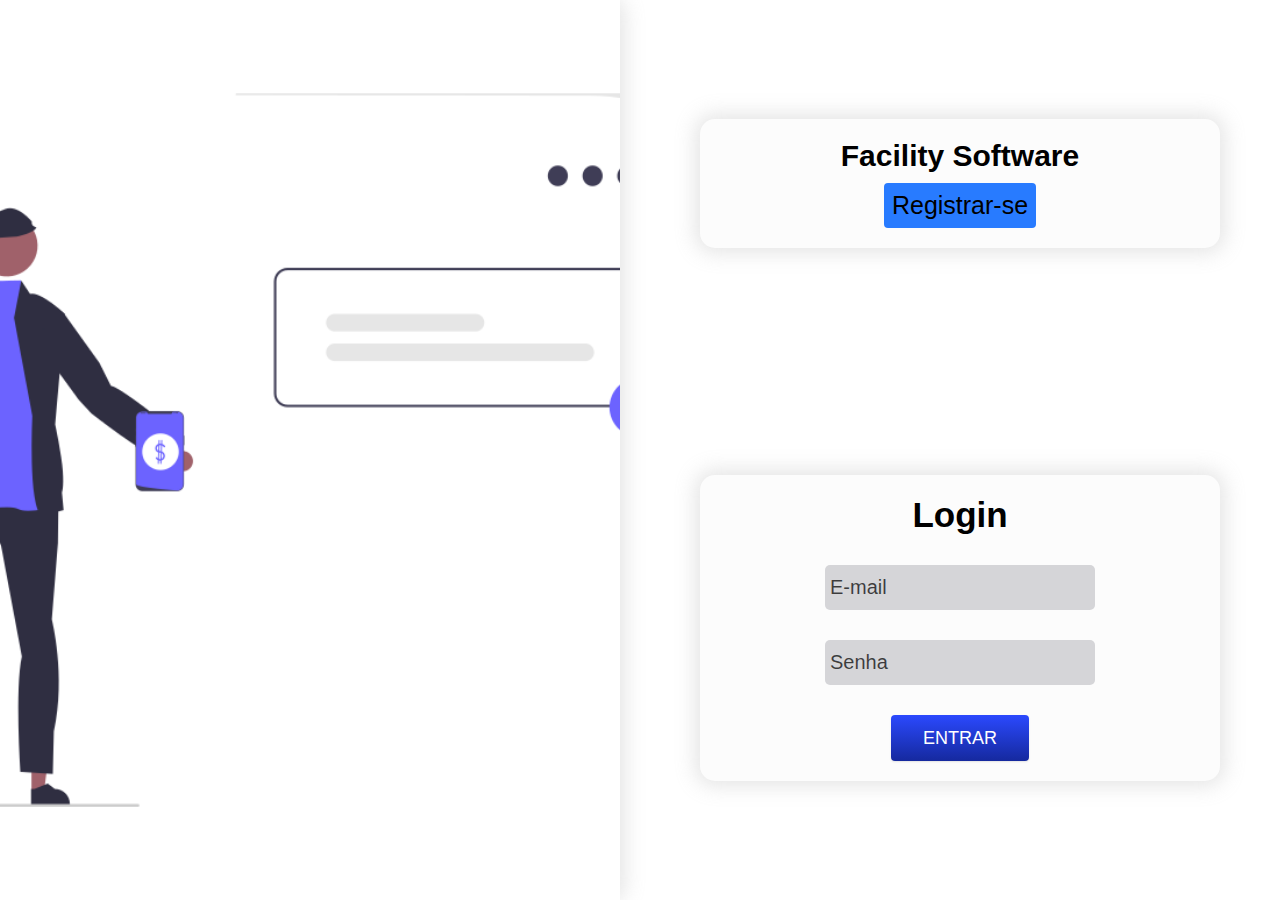
<file: index.html>
<!DOCTYPE html>
<html lang="pt-br">
<head>
    <meta charset="UTF-8">
    <meta http-equiv="X-UA-Compatible" content="IE=edge">
    <meta name="viewport" content="width=device-width, initial-scale=1.0">
    <title>Login ou Registro</title>
    <link rel="stylesheet" href="style.css">
</head>
<body>
    <main class="main-login">
        <section class="img-login">
            <img src="./img/undraw_Online_banking_re_kwqh.png" alt="">
        </section>
        <section class="section-login-register">
            <div class="saldacao-login">
                <h1>Facility Software</h1>
                <a href="registro.html" class="redirect-form">Registrar-se</a>
            </div>
            <div class="area-login-register">
                <h1 class="title-login">Login</h1>
                <form action="" class="form-login">
                    <input type="text" placeholder="E-mail">
                    <input type="text" placeholder="Senha">
                    <button class="botao-login">Entrar</button>
            </div>
            </form>
        </section>
    </main>
</body>
</html>
</file>
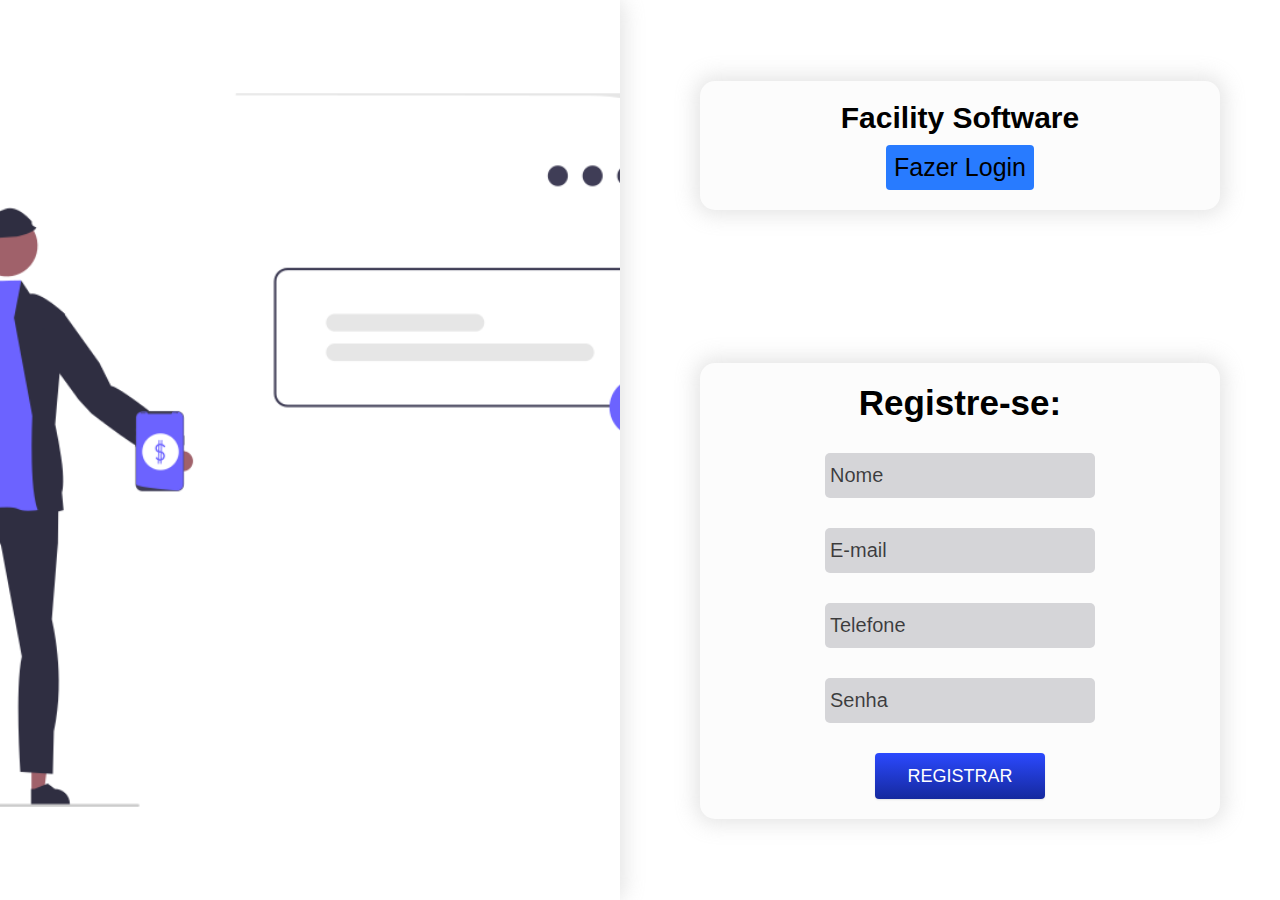
<file: registro.html>
<!DOCTYPE html>
<html lang="pt-br">
<head>
    <meta charset="UTF-8">
    <meta http-equiv="X-UA-Compatible" content="IE=edge">
    <meta name="viewport" content="width=device-width, initial-scale=1.0">
    <title>Login ou Registro</title>
    <link rel="stylesheet" href="style.css">
</head>
<body>
    <main class="main-login">
        <section class="img-login">
            <img src="./img/undraw_Online_banking_re_kwqh.png" alt="">
        </section>
        <section class="section-login-register">
            <div class="saldacao-login">
                <h1>Facility Software</h1>
                <a href="index.html" class="redirect-form">Fazer Login</a>
            </div>
            <div class="area-login-register">
                <h1 class="title-login">Registre-se:</h1>
                <form action="" class="form-login">
                    <input type="text" placeholder="Nome">
                    <input type="text" placeholder="E-mail">
                    <input type="text" placeholder="Telefone">
                    <input type="password" placeholder="Senha">
                    <button class="botao-login">Registrar</button>
            </div>
            </form>
        </section>
    </main>
</body>
</html>
</file>
<file: style.css>
/* ======VARIABLES=========== */
/* ====COLORS==== */
:root {
    /* --nav-color:; */
    --body-color: #fff;
    /* --h1-color:; */
    --font-color: #000;
    /* --header-color:; */
    --blue: #287bff;
    --white: #fff;
    --grey: #f5f5f5;
    --black: #000;
    --black1: #222;
    --black2: #999;
}

* {
    margin: 0;
    padding: 0;
}

body {
    margin: 0;
    padding: 0;
    color: var(--font-color);
    background-color: var(--body-color);
    width: 100%;
    min-height: 100vh;
    font-family: -apple-system, BlinkMacSystemFont, 'Segoe UI', Roboto, Oxygen, Ubuntu, Cantarell, 'Open Sans', 'Helvetica Neue', sans-serif;
}

li, ul {
    list-style: none;
}

a {
    text-decoration: none;
}


main {
    margin: 0;
    padding: 0 20px;
    margin-left: 60px;
    transition: 0.5s;
    /* overflow-x: hidden; */
}

div .title {
    max-height: 50px;
}

/* NAVBAR */

header {
    height: 100%;
    width: 50px;
    background-color: var(--blue);
    border-left: 10px solid var(--blue);
    transition: 0.5s;
    top: 0;
    left: 0;
    z-index: 900;
    display: flex;
    justify-content: center;
    align-items: flex-start;
    position: fixed;
    overflow: hidden;
}

/* ==========NAV-BAR========== */
nav {
    height: 100%;
    max-height: 700px;
    width: 100%;
    display: flex;
    justify-content: space-around;
    align-items: flex-start;
    flex-wrap: wrap;
}

.nav__menu {
    width: 100%;
    display: flex;
    flex-direction: row;
    justify-content: center;
    margin: 0;
    padding: 0;
    height: 600px;
    align-items: start;
}

.nav__list {
    display: flex;
    flex-direction: row;
    align-items: center;
    justify-content: left;
    height: 60%;
    column-gap: 1.5rem;
    flex-wrap: wrap;
    text-align: left;
    width: 100%;
}

.nav__item {
    height: 40px;
    width: 100%;
    display: flex;
    justify-content: left;
    align-items: center;
    text-align: left;
    padding: 10px;
    transition: 0.5s;
    border-top-left-radius: 20px;
    border-bottom-left-radius: 20px;
}

.nav__item:hover {
    background-color: var(--white);
    transition: 0.5s;
    
}

.nav__item a {
    height: 40px;
    width: 100%;
    display: flex;
    text-align: center;
    align-items: center;
    justify-content: left;
    color: var(--white);
    font-weight: 600;
}

.nav__item:hover a {
    color: var(--blue)
}

.nav__toggle {
    margin-top: 30px;
    margin-right: 0;
    height: 40px;
    width: 100%;
    display: flex;
    align-items: center;
    justify-content: right;
    font-size: 2.5rem;
    z-index: 900;
    position: relative;
    padding: 10px;
    background-color: #fff;
    border-top-left-radius: 20px;
    border-bottom-left-radius: 20px;
    border-top-right-radius: 0px;
    border-bottom-right-radius: 0px;
}

.toggle {
    cursor: pointer;
}

.nav__toggle span {
    display: flex;
    height: 4px;
    width: 35px;
    background-color: rgb(0, 0, 0);
    position: relative;
    margin: 6px;
    border-radius: 5px;
    transition: 0.5s;
}

.nav__logo {
    height: 40px;
    width: 100%;
    display: flex;
    align-items: center;
    justify-content: center;
    text-align: center;
    margin-top: 40px;
    margin-bottom: 20px;
    margin-right: 10px;
}

.icon {
    position: relative;
    display: block;
    min-height: 60px;
    height: 60px;
    display: flex;
    align-items: center;
}

.icon img {
    height: 1.5rem;
    color: white;
}

.nav__link .title-namenav {
    position: relative;
    display: block;
    padding: 0 20px;
    line-height: 60px;
    text-align: start;
    white-space: nowrap;
}

/* ======================================= */
































/* ==== MAIN-LOGIN=== */
.main-login {
    max-width: 100vw;
    min-height: 100vh;
    box-sizing: border-box;
    margin: 0;
    padding: 0;
    display: flex;
    flex-direction: row;
    justify-content: space-around;
    background-color: #fff;
    flex-wrap: wrap-reverse;
    gap: 20px;
}
.img-login{
    height: 100vh;
    max-width: 100%;
    display: flex;
    justify-content: center;
    align-self: flex-start;
    align-items: center;
    object-fit: cover;
    flex: 1 1 400px;
    background-color: #fcfcfc;
    border-radius: 15px;
    box-shadow: 0px 0px 20px 5px #aaaaaa4d;
}
.img-login img{
    height: 100vh;
    width: 100%;
    object-fit: cover;
}

@media (max-width:865px) {
    .img-login img{
        display: none;
    }
    .img-login{
        display: none;
    }
}
.section-login-register{
    width: 100%;
    height: 100vh;
    box-sizing: border-box;
    margin: 0 10px;
    padding: 20px 10px;
    display: flex;
    justify-content: space-around;
    align-items: center;
    flex-direction: column;
    gap: 30px;
    flex: 1 1 400px;
}

.saldacao-login{
    width: 100%;
    max-width: 500px;
    max-height: 300px;
    margin: 0 10px;
    padding: 20px 10px;
    display: flex;
    justify-content: center;
    align-items: center;
    flex-direction: column;
    gap: 10px;
    background-color: #fcfcfc;
    border-radius: 15px;
    box-shadow: 0px 0px 20px 5px #aaaaaa4d;
}
.saldacao-login h1{
    font-size: 30px;
    width: 100%;
    text-align: center;
}
.redirect-form{
    padding: 8px;
    font-size: 25px;
    color: #000;
    background-color: #287bff;
    border-radius: 4px;
}
.redirect-form:hover{
    color: #f5f5f5;
    text-decoration: underline;
}
.area-login-register {
    width: 100%;
    max-width: 500px;
    max-height: 600px;
    margin: 0 10px;
    padding: 20px 10px;
    display: flex;
    justify-content: center;
    align-items: center;
    flex-direction: column;
    gap: 30px;
    background-color: #fcfcfc;
    border-radius: 15px;
    box-shadow: 0px 0px 20px 5px #aaaaaa4d;
    
}
.title-login {
    font-size: 35px;
    
}

.form-login {
    width: 100%;
    height: auto;
    margin: 0;
    padding: 0;
    display: flex;
    justify-content: center;
    align-items: center;
    flex-direction: column;
    gap: 30px;
}

.form-login input {
    width: 100%;
    max-width: 270px;
    height: 45px;
    margin: 0;
    padding: 5px;
    border: none;
    border-radius: 5px;
    font-size: 20px;
    background-color: #d5d5d8;
    color: rgb(0, 0, 0);
    box-sizing: border-box;
}
.form-login input:focus {
    box-shadow: 0 0 0 0;
    outline: 0;
    border: 4px solid;
    border-color: #287bff;
}

::-webkit-input-placeholder {
    color: rgba(0, 0, 0, 0.719);
}

.botao-login {
    display: inline-block;
    padding: 23px 32px;
    background: linear-gradient(#2b49fe, #15299e);
    border-radius: 4px;
    box-shadow: 0 1px 2px rgb(0 0 0 / 10%);
    text-transform: uppercase;
    color: #fff;
    font: 500 1.125rem/1.35 "Poppins", sans-serif;
    max-width: max-content;
    border: none;
    cursor: pointer;
    height: 35px;
    display: flex;
    justify-content: center;
    align-items: center;
}

.botao-login:hover {
    background: linear-gradient(#293fbb, #1b2b88);
}
</file>
